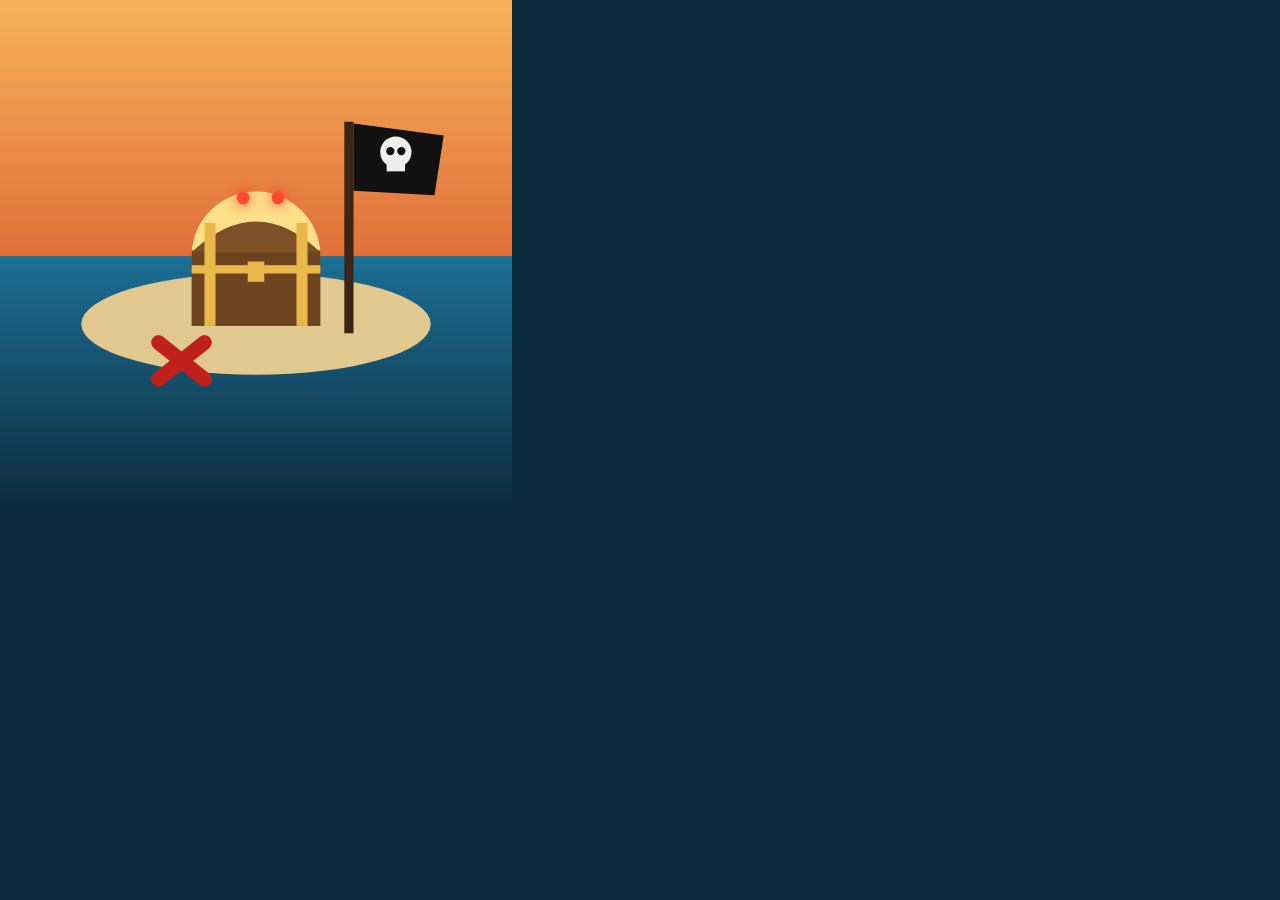
<file: araclar/ikon-ciz.html>
<!DOCTYPE html>
<!--
  Hain Tayfa - uygulama simgesini çizer.
  Adres sonuna ?boyut=512&pay=0.08 yazılır (pay: kenar boşluğu; "maskable" simgede daha büyük).
  PNG'ye çevirmek için Edge görünmez modda ekran görüntüsü alır:
    msedge --headless --hide-scrollbars --window-size=512,512 --screenshot=ikonlar/ikon-512.png "file:///.../araclar/ikon-ciz.html?boyut=512&pay=0.08"
-->
<html>
<head>
<meta charset="UTF-8">
<style>html, body { margin: 0; background: #0b2a3a; overflow: hidden; } canvas { display: block; }</style>
</head>
<body>
<script>
  const ayar = new URLSearchParams(location.search);
  const boyut = +(ayar.get('boyut') || 512);
  const pay = +(ayar.get('pay') || 0.08);
  const c = document.createElement('canvas');
  c.width = c.height = boyut;
  document.body.appendChild(c);
  const g = c.getContext('2d');
  g.scale(boyut / 512, boyut / 512);

  // Gökyüzü ve deniz
  const gok = g.createLinearGradient(0, 0, 0, 512);
  gok.addColorStop(0, '#f6b25a');
  gok.addColorStop(0.5, '#e0703a');
  gok.addColorStop(0.5, '#1d6f94');
  gok.addColorStop(1, '#0b2a3a');
  g.fillStyle = gok;
  g.fillRect(0, 0, 512, 512);

  g.save();
  const k = 1 - pay;
  g.translate(256, 256);
  g.scale(k, k);
  g.translate(-256, -256);

  // Batan güneş
  g.fillStyle = '#ffe08a';
  g.beginPath();
  g.arc(256, 256, 70, Math.PI, 0);
  g.fill();

  // Ada
  g.fillStyle = '#e2c98f';
  g.beginPath();
  g.ellipse(256, 330, 190, 55, 0, 0, Math.PI * 2);
  g.fill();

  // Hazine sandığı
  g.fillStyle = '#6e4420';
  g.fillRect(186, 250, 140, 82);
  g.fillStyle = '#7d5028';
  g.beginPath();
  g.moveTo(186, 252);
  g.quadraticCurveTo(256, 185, 326, 252);
  g.closePath();
  g.fill();
  g.fillStyle = '#e8b84a';
  [200, 300].forEach(x => g.fillRect(x, 220, 12, 112));
  g.fillRect(186, 266, 140, 9);
  g.fillRect(247, 262, 18, 22);

  // Kırmızı X
  g.strokeStyle = '#c0201a';
  g.lineWidth = 16;
  g.lineCap = 'round';
  g.beginPath();
  g.moveTo(150, 350);
  g.lineTo(200, 390);
  g.moveTo(200, 350);
  g.lineTo(150, 390);
  g.stroke();

  // Korsan bayrağı
  g.fillStyle = '#3a2614';
  g.fillRect(352, 110, 10, 230);
  g.fillStyle = '#111';
  g.beginPath();
  g.moveTo(362, 112);
  g.lineTo(460, 125);
  g.lineTo(450, 190);
  g.lineTo(362, 185);
  g.closePath();
  g.fill();
  g.fillStyle = '#eee';
  g.beginPath();
  g.arc(408, 143, 17, 0, Math.PI * 2);
  g.fill();
  g.fillRect(398, 152, 20, 12);
  g.fillStyle = '#111';
  g.beginPath();
  g.arc(402, 142, 4.5, 0, Math.PI * 2);
  g.arc(414, 142, 4.5, 0, Math.PI * 2);
  g.fill();

  // Gizlenmiş hain: sandığın arkasından bakan sıçan gözleri
  [[232, 245], [270, 245]].forEach(([x, y]) => {
    g.shadowColor = '#ff3020';
    g.shadowBlur = 14;
    g.fillStyle = '#ff4a30';
    g.beginPath();
    g.arc(x + 10, y - 52, 7, 0, Math.PI * 2);
    g.fill();
  });
  g.restore();
</script>
</body>
</html>
</file>
